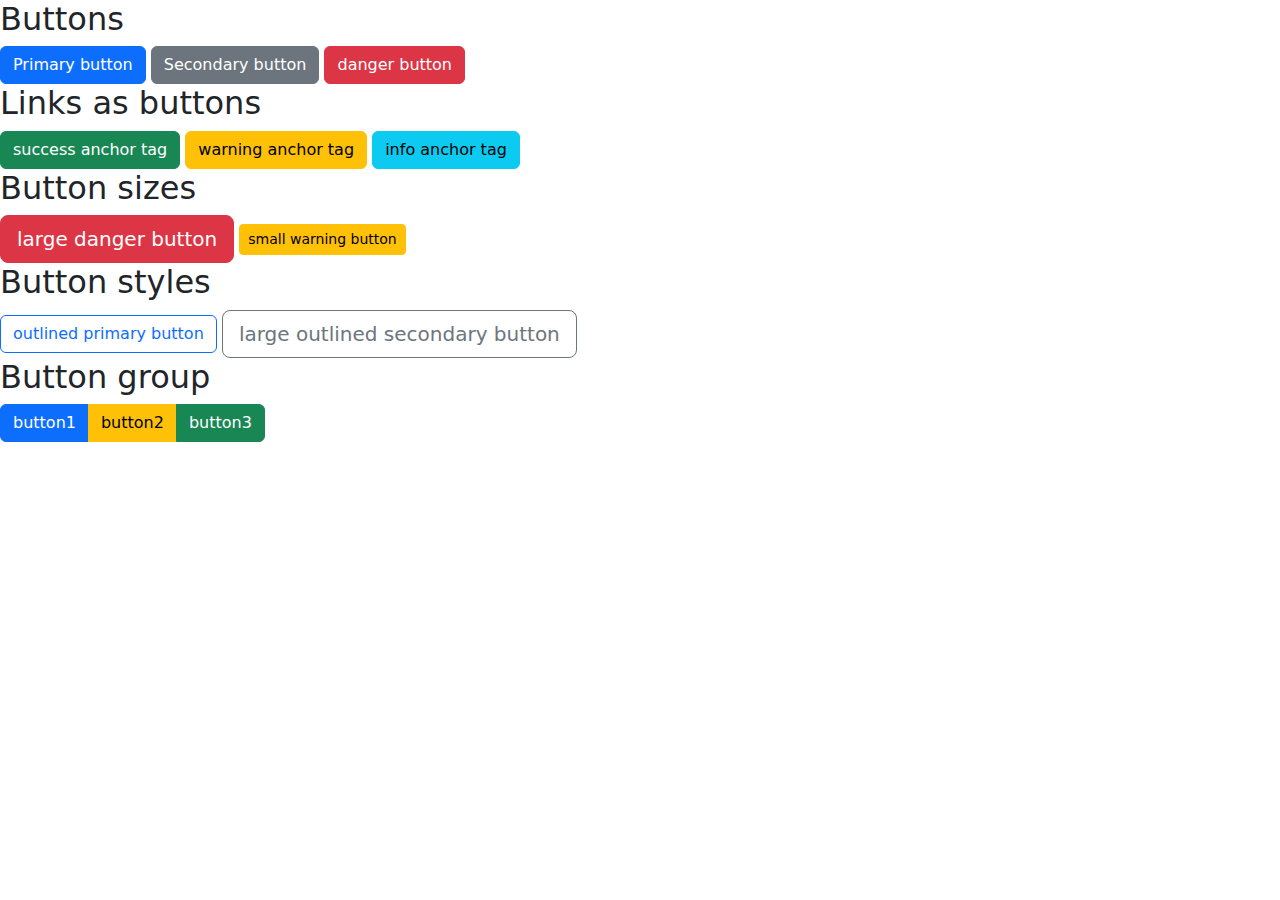
<file: buttons.html>
<!DOCTYPE html>
<html lang="en">
<head>
    <meta charset="UTF-8">
    <meta name="viewport" content="width=device-width, initial-scale=1.0">
    <link href="https://cdn.jsdelivr.net/npm/bootstrap@5.3.3/dist/css/bootstrap.min.css" rel="stylesheet" integrity="sha384-QWTKZyjpPEjISv5WaRU9OFeRpok6YctnYmDr5pNlyT2bRjXh0JMhjY6hW+ALEwIH" crossorigin="anonymous">

    <title>buttons</title>
</head>
<body>
    <!-- basic buttons -->
    <h2>Buttons</h2>

    <button class="btn btn-primary">Primary button</button>
    <button class="btn btn-secondary">Secondary button</button>
    <button class="btn btn-danger">danger button</button>

    <!-- anchor tags as buttons -->
    <h2>Links as buttons</h2>
    <a href="#" class="btn btn-success">success anchor tag</a>
    <a href="#" class="btn btn-warning">warning anchor tag</a>
    <a href="#" class="btn btn-info">info anchor tag</a>

    <!-- button sizes -->
    <h2>Button sizes</h2>

    <button class="btn btn-lg btn-danger">large danger button</button>
    <button class="btn btn-sm btn-warning">small warning button</button>

    <!-- outlined styles -->
    <h2>Button styles</h2>

    <button class="btn btn-outline-primary">outlined primary button</button>
    <button class="btn btn-outline-secondary btn-lg"> large outlined secondary button</button>

    <!-- button groups -->
    <h2>Button group</h2>

    <div class="btn-group">
        <a href="#" class="btn btn-primary">button1</a>
        <a href="#" class="btn btn-warning">button2</a>
        <a href="#" class="btn btn-success">button3</a>
    </div>

<script src="https://cdn.jsdelivr.net/npm/bootstrap@5.3.3/dist/js/bootstrap.bundle.min.js" integrity="sha384-YvpcrYf0tY3lHB60NNkmXc5s9fDVZLESaAA55NDzOxhy9GkcIdslK1eN7N6jIeHz" crossorigin="anonymous"></script>
</body>
</html>
</file>
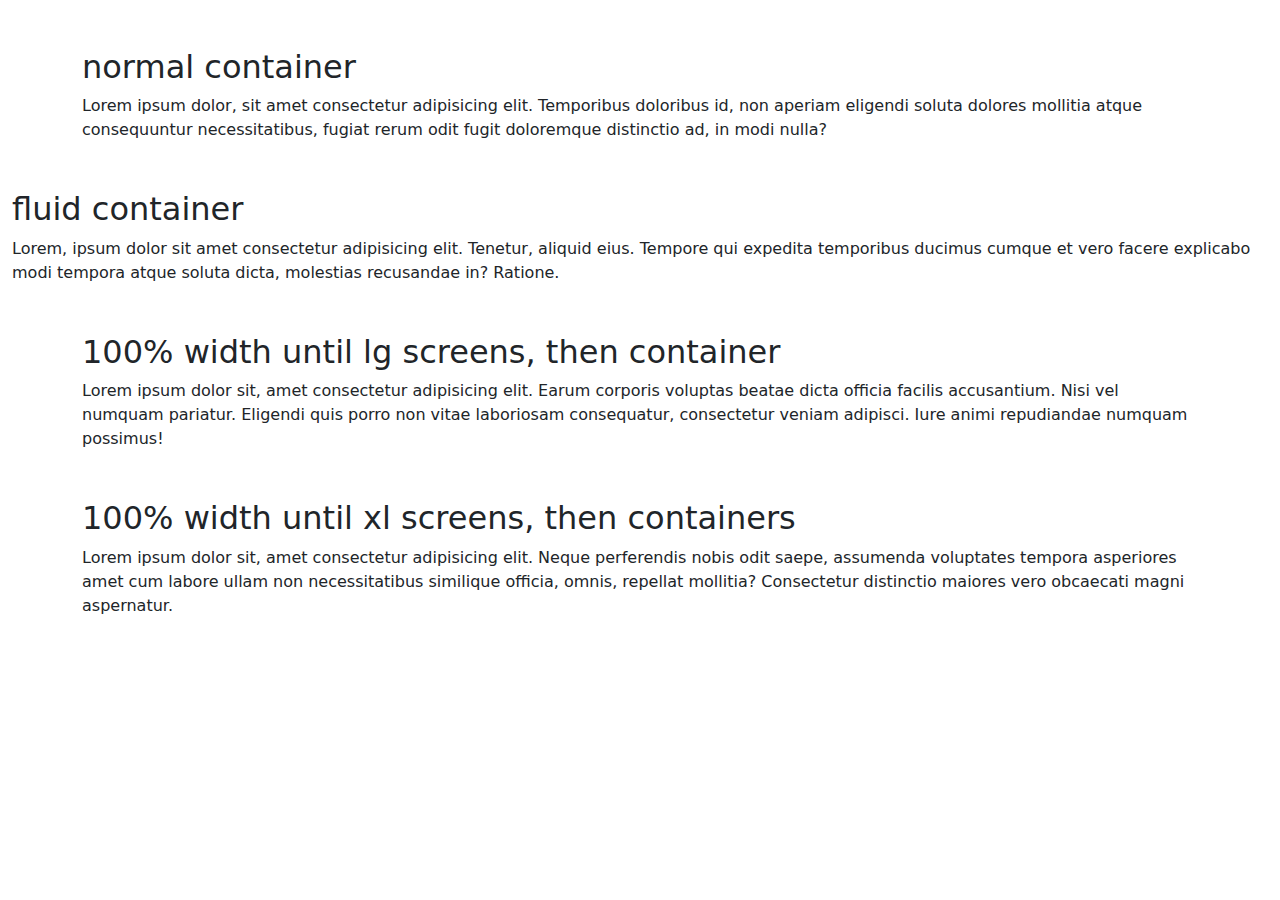
<file: containers.html>
<!DOCTYPE html>
<html lang="en">

<head>
    <meta charset="UTF-8">
    <meta name="viewport" content="width=device-width, initial-scale=1.0">
    <link href="https://cdn.jsdelivr.net/npm/bootstrap@5.3.3/dist/css/bootstrap.min.css" rel="stylesheet"
        integrity="sha384-QWTKZyjpPEjISv5WaRU9OFeRpok6YctnYmDr5pNlyT2bRjXh0JMhjY6hW+ALEwIH" crossorigin="anonymous">

    <title>Document</title>
</head>

<body>
    <div class="container my-5">
        <h2>normal container</h2>
        <p>Lorem ipsum dolor, sit amet consectetur adipisicing elit. Temporibus doloribus id, non aperiam eligendi
            soluta dolores mollitia atque consequuntur necessitatibus, fugiat rerum odit fugit doloremque distinctio ad,
            in modi nulla?</p>
    </div>

    <div class="container-fluid">
        <h2>fluid container</h2>
        <p>Lorem, ipsum dolor sit amet consectetur adipisicing elit. Tenetur, aliquid eius. Tempore qui expedita
            temporibus ducimus cumque et vero facere explicabo modi tempora atque soluta dicta, molestias recusandae in?
            Ratione.</p>
    </div>

    <div class="container-lg my-5">
        <h2>100% width until lg screens, then container</h2>
        <p>Lorem ipsum dolor sit, amet consectetur adipisicing elit. Earum corporis voluptas beatae dicta officia
            facilis accusantium. Nisi vel numquam pariatur. Eligendi quis porro non vitae laboriosam consequatur,
            consectetur veniam adipisci. Iure animi repudiandae numquam possimus!</p>
    </div>

    <div class="container-xl my-5">
        <h2>100% width until xl screens, then containers</h2>
        <p>Lorem ipsum dolor sit, amet consectetur adipisicing elit. Neque perferendis nobis odit saepe, assumenda
            voluptates tempora asperiores amet cum labore ullam non necessitatibus similique officia, omnis, repellat
            mollitia? Consectetur distinctio maiores vero obcaecati magni aspernatur.</p>
    </div>

    <script src="https://cdn.jsdelivr.net/npm/bootstrap@5.3.3/dist/js/bootstrap.bundle.min.js"
        integrity="sha384-YvpcrYf0tY3lHB60NNkmXc5s9fDVZLESaAA55NDzOxhy9GkcIdslK1eN7N6jIeHz"
        crossorigin="anonymous"></script>

</body>

</html>
</file>
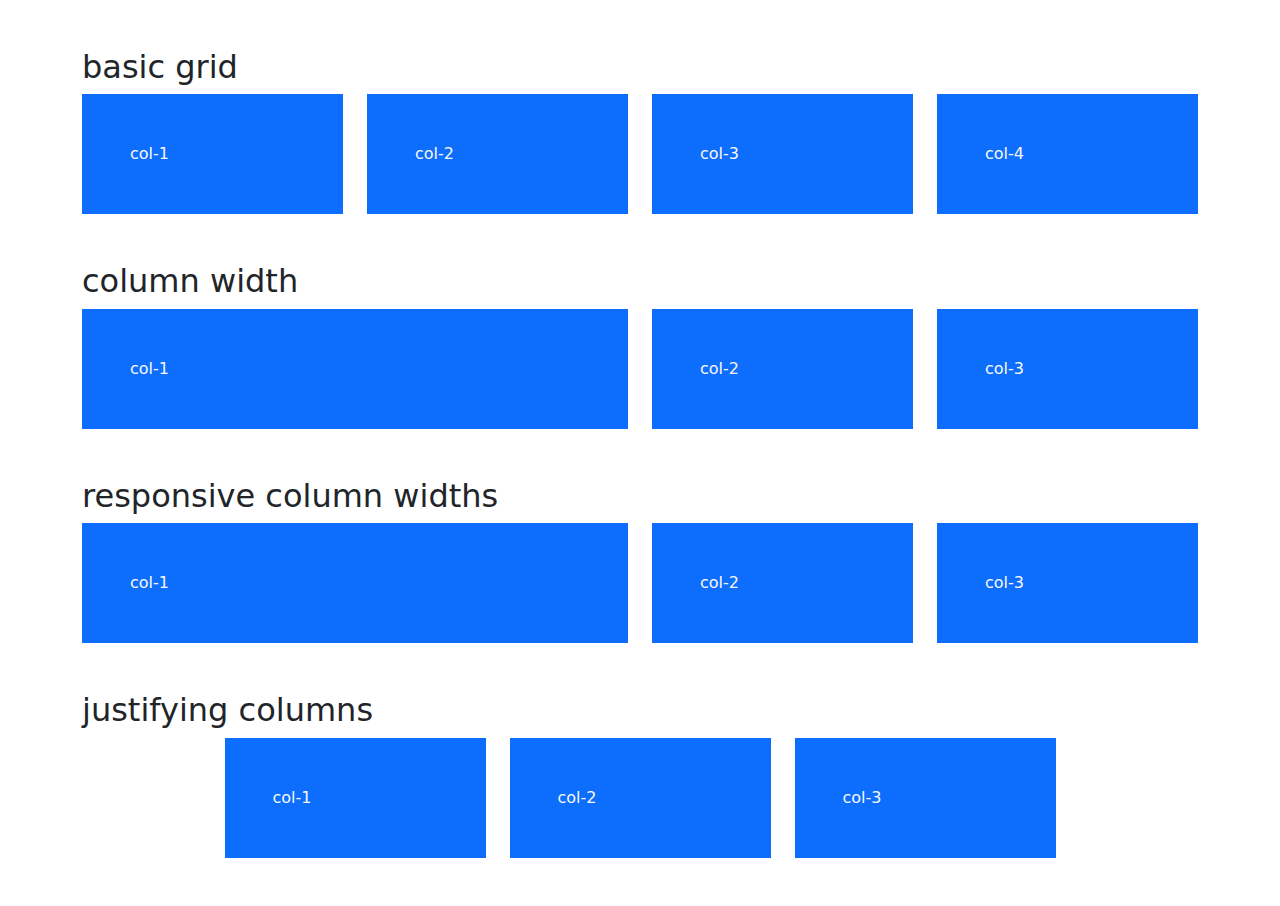
<file: gridSystem.html>
<!DOCTYPE html>
<html lang="en">
<head>
    <meta charset="UTF-8">
    <meta name="viewport" content="width=device-width, initial-scale=1.0">
    <link href="https://cdn.jsdelivr.net/npm/bootstrap@5.3.3/dist/css/bootstrap.min.css" rel="stylesheet"
        integrity="sha384-QWTKZyjpPEjISv5WaRU9OFeRpok6YctnYmDr5pNlyT2bRjXh0JMhjY6hW+ALEwIH" crossorigin="anonymous">

    <title>Document</title>
</head>
<body>
    <div class="container-lg my-5">
        <h2>basic grid</h2>

        <div class="row">
            <div class="col">
                <div class="p-5 bg-primary text-light">col-1</div>
            </div>
            <div class="col">
                <div class="p-5 bg-primary text-light">col-2</div>
            </div>
            <div class="col">
                <div class="p-5 bg-primary text-light">col-3</div>
            </div>
            <div class="col">
                <div class="p-5 bg-primary text-light">col-4</div>
            </div>
        </div>
    </div>

    <div class="container-lg my-5">
        <h2>column width</h2>

        <div class="row">
            <div class="col-6">
                <div class="p-5 bg-primary text-light">col-1</div>
            </div>
            <div class="col-3">
                <div class="p-5 bg-primary text-light">col-2</div>
            </div>
            <div class="col-3">
                <div class="p-5 bg-primary text-light">col-3</div>
            </div>
            
        </div>
    </div>

    <div class="container-lg my-5">
        <h2>responsive column widths </h2>

        <div class="row">
            <div class=" col-sm-4 col-lg-6">
                <div class="p-5 bg-primary text-light">col-1</div>
            </div>
            <div class="col-sm-4 col-lg-3">
                <div class="p-5 bg-primary text-light">col-2</div>
            </div>
            <div class="col-sm-4 col-lg-3">
                <div class="p-5 bg-primary text-light">col-3</div>
            </div>
            
        </div>
    </div>

    <div class="container-lg my-5">
        <h2>justifying columns</h2>

        <div class="row justify-content-center">
            <div class="col-md-3">
                <div class="p-5 bg-primary text-light">col-1</div>
            </div>
            <div class="col-md-3">
                <div class="p-5 bg-primary text-light">col-2</div>
            </div>
            <div class="col-md-3">
                <div class="p-5 bg-primary text-light">col-3</div>
            </div>
        </div>
    </div>


<script src="https://cdn.jsdelivr.net/npm/bootstrap@5.3.3/dist/js/bootstrap.bundle.min.js" integrity="sha384-YvpcrYf0tY3lHB60NNkmXc5s9fDVZLESaAA55NDzOxhy9GkcIdslK1eN7N6jIeHz" crossorigin="anonymous"></script>

</body>
</html>
</file>
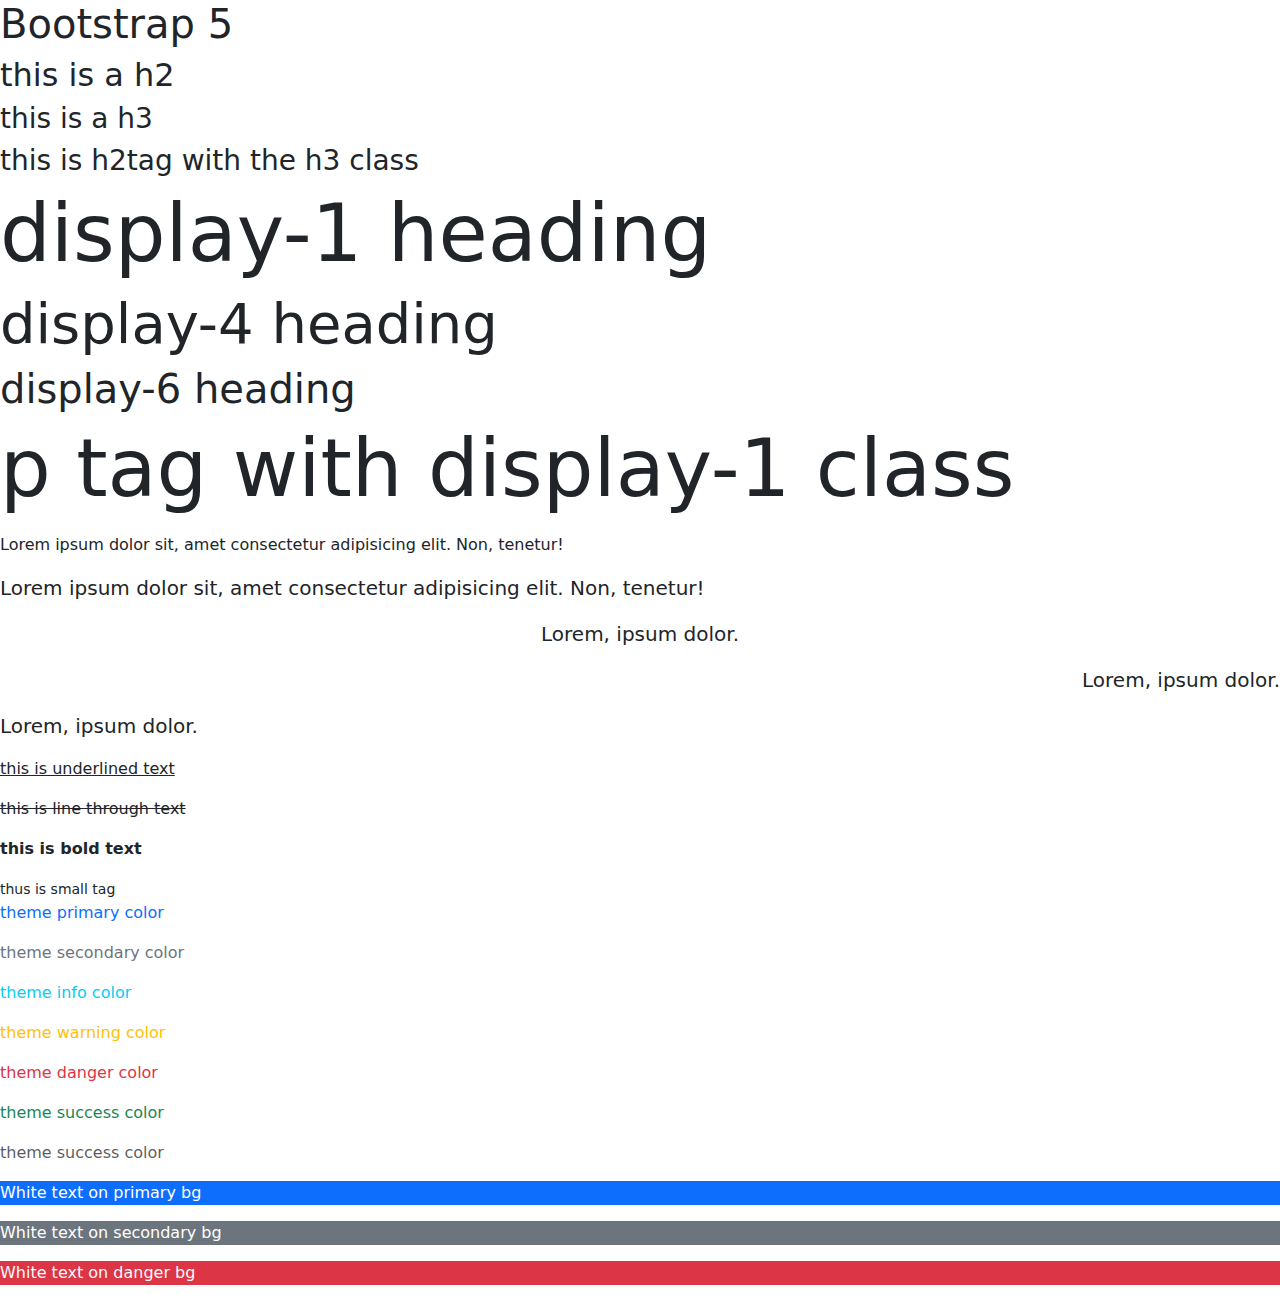
<file: index1.html>
<!DOCTYPE html>
<html lang="en">
<head>
    <meta charset="UTF-8">
    <meta name="viewport" content="width=device-width, initial-scale=1.0">
    <link href="https://cdn.jsdelivr.net/npm/bootstrap@5.3.3/dist/css/bootstrap.min.css" rel="stylesheet" integrity="sha384-QWTKZyjpPEjISv5WaRU9OFeRpok6YctnYmDr5pNlyT2bRjXh0JMhjY6hW+ALEwIH" crossorigin="anonymous">
    <title>Document</title>
</head>
<body>
    <!-- heading tags -->
    <h1>Bootstrap 5</h1>
    <h2>this is a h2</h2>
    <h3>this is a h3</h3>
    <h2 class="h3">this is h2tag with the h3 class</h2>

    <!-- display headings -->
    <h1 class="display-1">display-1 heading</h1>
    <h1 class="display-4">display-4 heading</h1>
    <h1 class="display-6">display-6 heading</h1>
    <p class="display-1">p tag with display-1 class</p>

    <!-- lead text & alignment -->
    <p>Lorem ipsum dolor sit, amet consectetur adipisicing elit. Non, tenetur!</p>
    <p class="lead">Lorem ipsum dolor sit, amet consectetur adipisicing elit. Non, tenetur!</p>
    <p class="lead text-center">Lorem, ipsum dolor.</p>
    <p class="lead text-end">Lorem, ipsum dolor.</p>
    <p class="lead text-start">Lorem, ipsum dolor.</p>

    <!-- text decoration & font weight -->
    <p class="text-decoration-underline">this is underlined text</p>
    <p class="text-decoration-line-through">this is line through text</p>
    <p class="fw-bold">this is bold text</p>
    <small>thus is small tag</small>

    <!-- text colors -->
    <p class="text-primary">theme primary color</p>
    <p class="text-secondary">theme secondary color</p>
    <p class="text-info">theme info color</p>
    <p class="text-warning">theme warning color</p>
    <p class="text-danger">theme danger color</p>
    <p class="text-success">theme success color</p>
    <p class="text-muted">theme success color</p>

    <!-- bg colors -->
    <p class="text-white bg-primary">White text on primary bg</p>
    <p class="text-white bg-secondary">White text on secondary bg</p>
    <p class="text-light bg-danger">White text on danger bg</p>

    <script src="https://cdn.jsdelivr.net/npm/bootstrap@5.3.3/dist/js/bootstrap.bundle.min.js" integrity="sha384-YvpcrYf0tY3lHB60NNkmXc5s9fDVZLESaAA55NDzOxhy9GkcIdslK1eN7N6jIeHz" crossorigin="anonymous"></script>

</body>
</html>
</file>
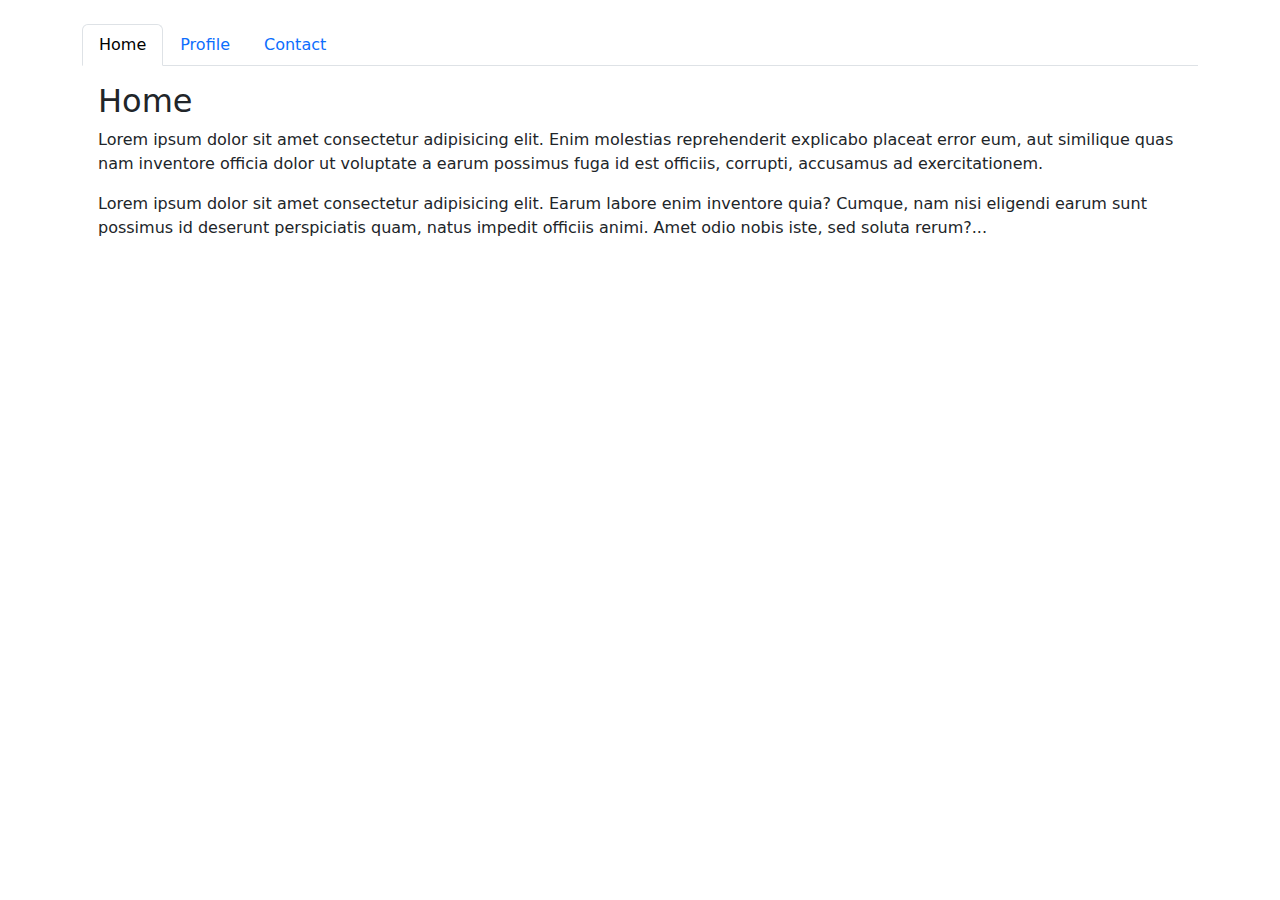
<file: tabs.html>
<!DOCTYPE html>
<html lang="en">

<head>
    <meta charset="UTF-8">
    <meta name="viewport" content="width=device-width, initial-scale=1.0">
    <title>Document</title>
    <link href="https://cdn.jsdelivr.net/npm/bootstrap@5.3.3/dist/css/bootstrap.min.css" rel="stylesheet"
    integrity="sha384-QWTKZyjpPEjISv5WaRU9OFeRpok6YctnYmDr5pNlyT2bRjXh0JMhjY6hW+ALEwIH" crossorigin="anonymous">
</head>

<body>
    <!-- tabs -->
    <div class="container my-4">
        <nav>
            <div class="nav nav-tabs" id="nav-tab" role="tablist">
                <button class="nav-link active" id="nav-home-tab" data-bs-toggle="tab" data-bs-target="#nav-home"
                    type="button" role="tab" aria-controls="nav-home" aria-selected="true">Home
                </button>
                <button class="nav-link " id="nav-profile-tab" data-bs-toggle="tab" data-bs-target="#nav-profile"
                    type="button" role="tab" aria-controls="nav-profile" aria-selected="false">Profile
                </button>
                <button class="nav-link " id="nav-contact-tab" data-bs-toggle="tab" data-bs-target="#nav-contact"
                    type="button" role="tab" aria-controls="nav-contact" aria-selected="false">Contact
                </button>
            </div>
        </nav>
        <div class="tab-content" id="nav-tabContent">
            <div class="tab-pane fade show active p-3" id="nav-home" role="tabpanel" aria-labelledby="nav-home-tab">
                <h2>Home</h2>
                <p>Lorem ipsum dolor sit amet consectetur adipisicing elit. Enim molestias reprehenderit explicabo
                    placeat error eum, aut similique quas nam inventore officia dolor ut voluptate a earum possimus fuga
                    id est officiis, corrupti, accusamus ad exercitationem.</p>
                <p>Lorem ipsum dolor sit amet consectetur adipisicing elit. Earum labore enim inventore quia? Cumque,
                    nam nisi eligendi earum sunt possimus id deserunt perspiciatis quam, natus impedit officiis animi.
                    Amet odio nobis iste, sed soluta rerum?...</p>
            </div>
            <div class="tab-pane fade p-3" id="nav-profile" role="tabpanel" aria-labelledby="nav-profile-tab">
                <h2>Profile</h2>
                <p>Lorem ipsum dolor sit amet consectetur adipisicing elit. Enim molestias reprehenderit explicabo
                    placeat error eum, aut similique quas nam inventore officia dolor ut voluptate a earum possimus fuga
                    id est officiis, corrupti, accusamus ad exercitationem.</p>
                <p>Lorem ipsum dolor sit amet consectetur adipisicing elit. Earum labore enim inventore quia? Cumque,
                    nam nisi eligendi earum sunt possimus id deserunt perspiciatis quam, natus impedit officiis animi.
                    Amet odio nobis iste, sed soluta rerum?...</p>
            </div>
            <div class="tab-pane fade p-3" id="nav-contact" role="tabpanel" aria-labelledby="nav-contact-tab">
                <h2>Contact</h2>
                <p>Lorem ipsum dolor sit amet consectetur adipisicing elit. Enim molestias reprehenderit explicabo
                    placeat error eum, aut similique quas nam inventore officia dolor ut voluptate a earum possimus fuga
                    id est officiis, corrupti, accusamus ad exercitationem.</p>
                <p>Lorem ipsum dolor sit amet consectetur adipisicing elit. Earum labore enim inventore quia? Cumque,
                    nam nisi eligendi earum sunt possimus id deserunt perspiciatis quam, natus impedit officiis animi.
                    Amet odio nobis iste, sed soluta rerum?...</p>
            </div>
        </div>
    </div>
    <script src="https://cdn.jsdelivr.net/npm/bootstrap@5.3.3/dist/js/bootstrap.bundle.min.js"
        integrity="sha384-YvpcrYf0tY3lHB60NNkmXc5s9fDVZLESaAA55NDzOxhy9GkcIdslK1eN7N6jIeHz" crossorigin="anonymous">
    </script>
</body>

</html>
</file>
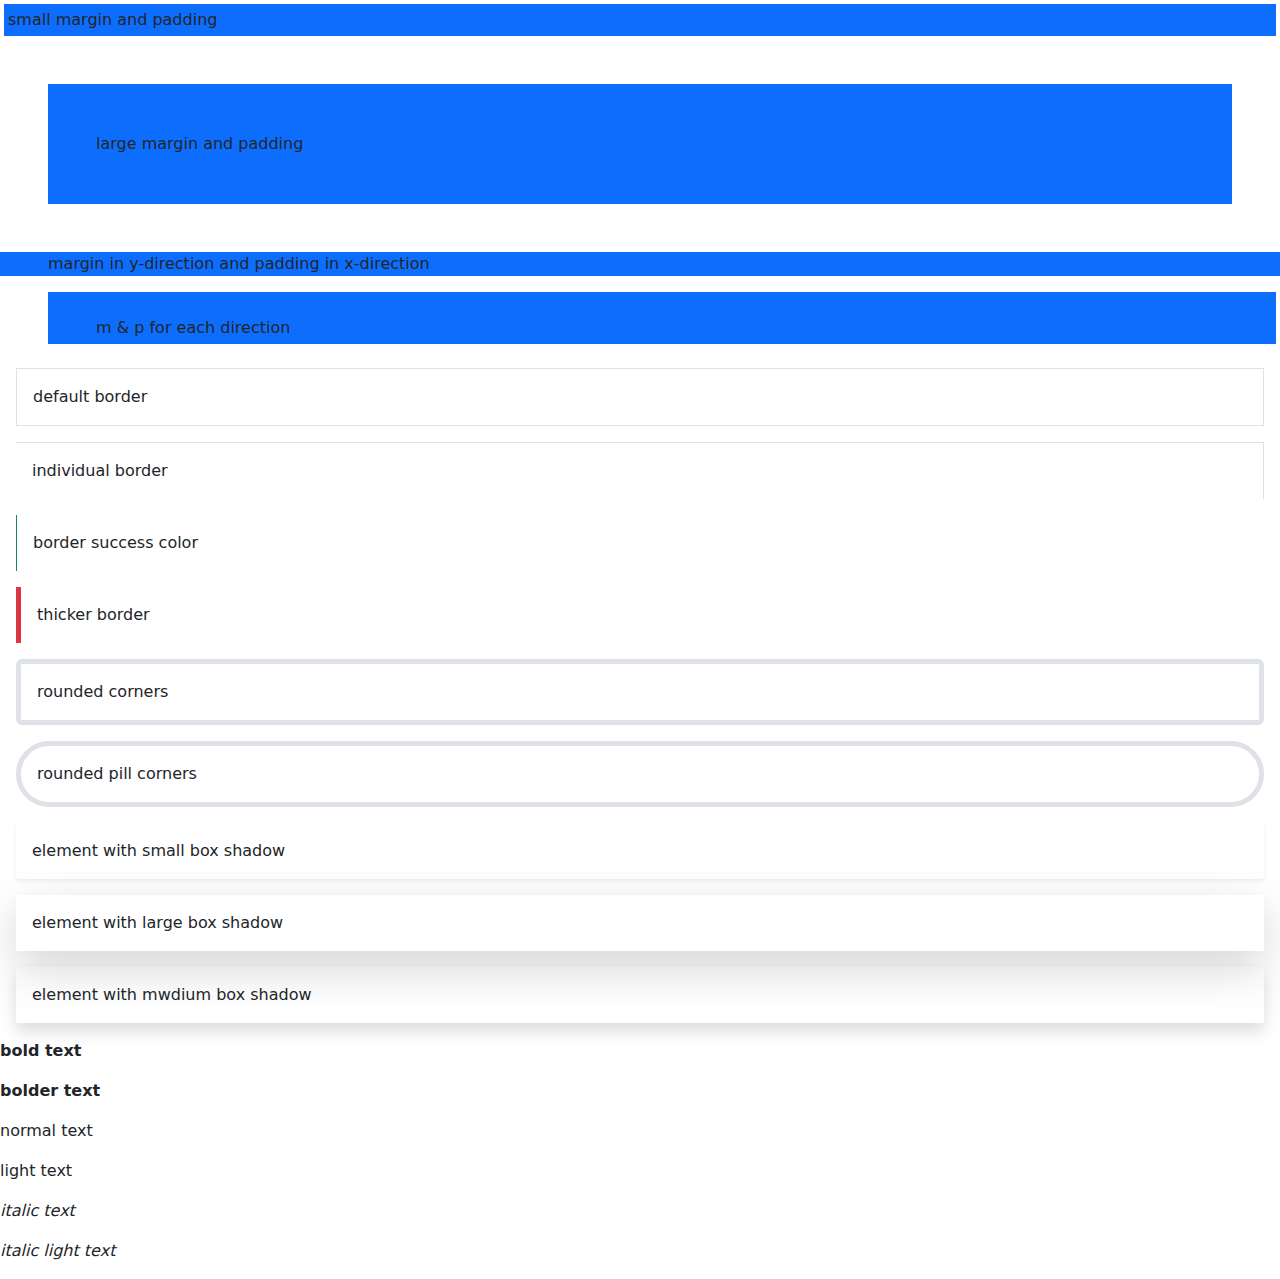
<file: utilityClasses.html>
<!DOCTYPE html>
<html lang="en">
<head>
    <meta charset="UTF-8">
    <meta name="viewport" content="width=device-width, initial-scale=1.0">
    <link href="https://cdn.jsdelivr.net/npm/bootstrap@5.3.3/dist/css/bootstrap.min.css" rel="stylesheet" integrity="sha384-QWTKZyjpPEjISv5WaRU9OFeRpok6YctnYmDr5pNlyT2bRjXh0JMhjY6hW+ALEwIH" crossorigin="anonymous">

    <title>Document</title>
</head>
<body>
    <!-- margin & padding -->
    <div class="bg-primary m-1 p-1">small margin and padding</div> 
    <div class="bg-primary m-5 p-5">large margin and padding</div> 
    <div class="bg-primary my-3 px-5">margin in y-direction and padding in x-direction</div>
    <div class="bg-primary mt-3 mb-4 ms-5 me-1 ps-5 pt-4 pe-2 pb-1">m & p for each direction</div>

    <!-- borders -->
    <div class="m-3 p-3 border">default border</div>
    <div class="m-3 p-3 border-top border-end">individual border</div>
    <div class="m-3 p-3 border-start border-success">border success color</div>
    <div class="m-3 p-3 border-start border-danger border-5">thicker border</div>
    <div class="m-3 p-3 rounded border border-5">rounded corners</div>
    <div class="m-3 p-3 rounded-pill border border-5">rounded pill corners</div>

    <!-- box shadow -->
    <div class="m-3 p-3 shadow-sm">element with small box shadow</div>
    <div class="m-3 p-3 shadow-lg">element with large box shadow</div>
    <div class="m-3 p-3 shadow">element with mwdium box shadow</div>

    <!-- font weight -->
    <p class="fw-bold">bold text</p>
    <p class="fw-bolder">bolder text</p>
    <p>normal text</p>
    <p class="fw-light">light text</p>
    <p class="fst-italic">italic text</p>
    <p class="fst-italic fw-light">italic light text</p>
    
<script src="https://cdn.jsdelivr.net/npm/bootstrap@5.3.3/dist/js/bootstrap.bundle.min.js" integrity="sha384-YvpcrYf0tY3lHB60NNkmXc5s9fDVZLESaAA55NDzOxhy9GkcIdslK1eN7N6jIeHz" crossorigin="anonymous"></script>
</body>
</html>
</file>
